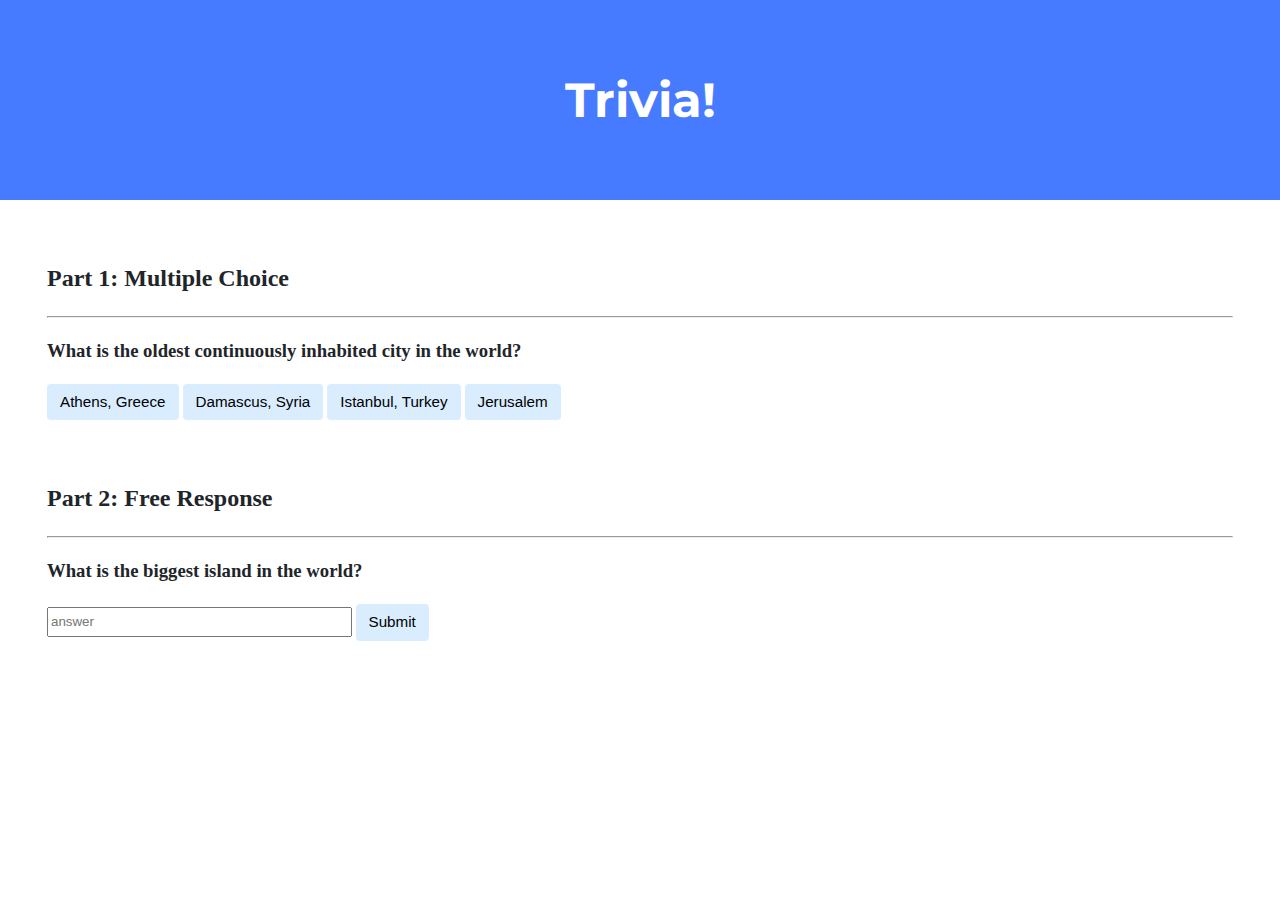
<file: lab8/index.html>
<!DOCTYPE html>

<html lang="en">
    <head>
        <link href="https://fonts.googleapis.com/css2?family=Montserrat:wght@500&display=swap" rel="stylesheet">
        <link href="styles.css" rel="stylesheet">
        <title>Trivia!</title>

        <script>

            // TODO: Add code to check answers to questions

            // Check MCQ questions
            function check_mcq(id, ind, id2){
                let elements = document.getElementsByName(id);
                let element = elements[ind];
                let check = document.getElementById(id2);

                // Set all buttons in question to default colours
                for (var i = 0; i < elements.length; i++){
                    elements[i].style.backgroundColor = '#DDEEFF';
                }

                if (element.value == 'correct'){
                    element.style.backgroundColor = '#00FF00';
                    check.innerHTML = 'Correct!';

                    // Lock all buttons in the question
                    for (var i = 0; i < elements.length; i++){
                        elements[i].disabled = true;
                    }

                }
                else{
                    element.style.backgroundColor = '#FF0000';
                    check.innerHTML = 'Incorrect';
                }
            }

            // Check open-ended questions
            function check_open(id, ans, id2){
                let element = document.getElementById(id);
                let check = document.getElementById(id2);
                if (element.value == ans) {
                    check.innerHTML = 'Correct!';
                    element.style = "background-color: #00FF00";
                    element.disabled = true;
                }
                else {
                    check.innerHTML = 'Incorrect';
                    element.style = "background-color: #FF0000";
                }
            }

            //function listen() {
            //    let input = document.querySelector('#submit');
            //    input.addEventListener('submit', correct);
            //}

            //document.addEventListener('DOMContentLoaded', listen);

        </script>

    </head>
    <body>

        <div class="jumbotron">
            <h1>Trivia!</h1>
        </div>

        <div class="container">

            <div class="section">
                <h2>Part 1: Multiple Choice </h2>
                <hr>

                <!-- TODO: Add multiple choice question here -->
                <h3> What is the oldest continuously inhabited city in the world? </h3>
                <!-- Damascus -->
                <button name='a1' value="wrong" onclick="check_mcq('a1', 0, 'chk')"> Athens, Greece </button>
                <button name='a1' value="correct" onclick="check_mcq('a1', 1, 'chk')"> Damascus, Syria </button>
                <button name='a1' value="wrong" onclick="check_mcq('a1', 2, 'chk')"> Istanbul, Turkey </button>
                <button name='a1' value="wrong" onclick="check_mcq('a1', 3, 'chk')"> Jerusalem </button>
                <p id="chk"></p>

            </div>

            <div class="section">
                <h2>Part 2: Free Response</h2>
                <hr>

                <!-- TODO: Add free response question here -->
                <h3> What is the biggest island in the world? </h3>
                <!-- Greenland -->
                <input id = "a2" autocomplete = "off" placeholder = "answer" type="text">
                <button onclick="check_open('a2', 'Greenland', 'chk2');"> Submit </button>
                <p id="chk2"></p>
            </div>

        </div>
    </body>
</html>
</file>
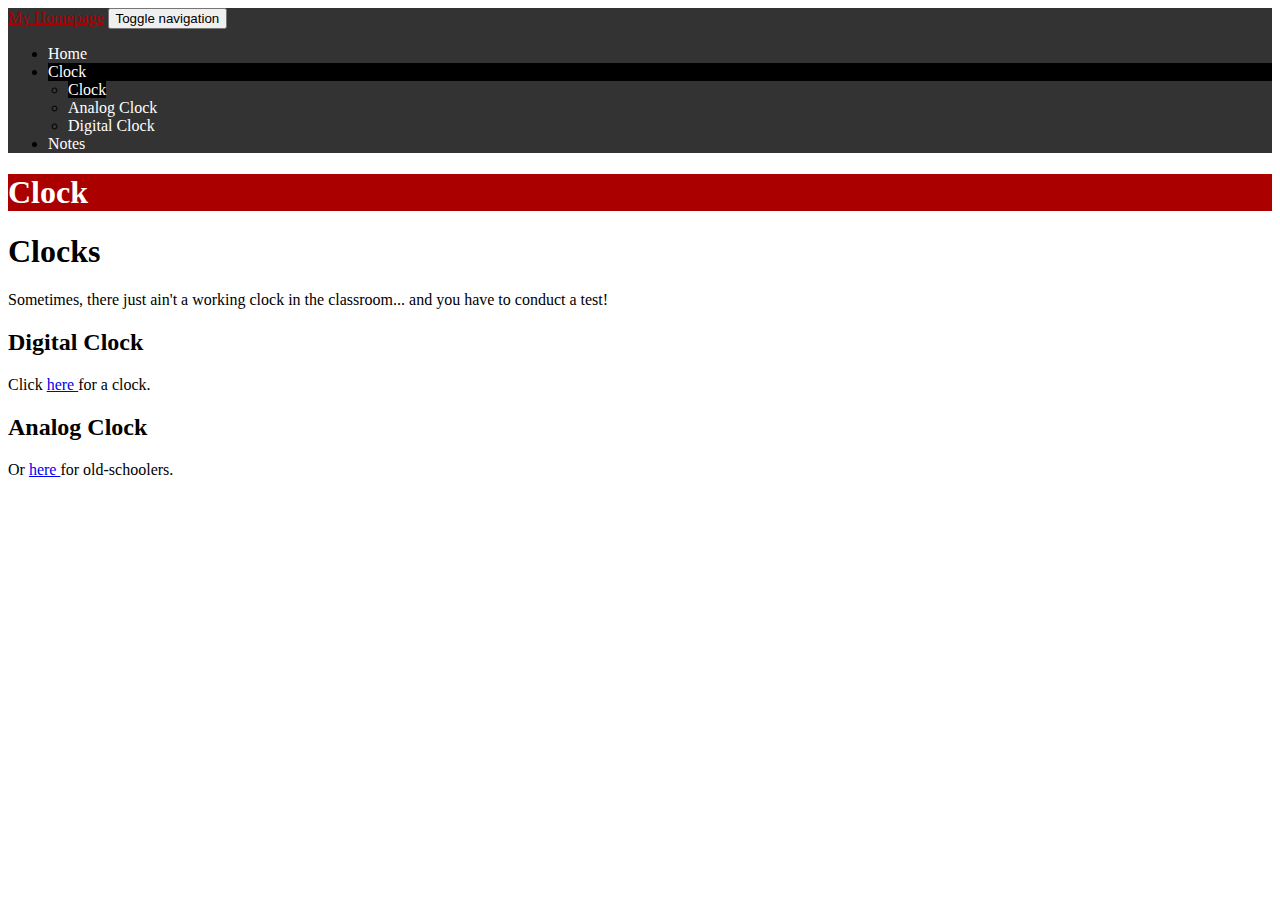
<file: pset8/homepage/clock.html>
<!DOCTYPE html>

<html lang="en">
    <head>
        <!-- Meta tags -->
        <meta charset="utf-8">
        <meta name="viewport" content="width=device-width, initial-scale=1, shrink-to-fit=no">

        <!-- Bootstrap CSS -->
        <link rel="stylesheet" href="https://cdn.jsdelivr.net/npm/bootstrap@4.5.3/dist/css/bootstrap.min.css" integrity="sha384-TX8t27EcRE3e/ihU7zmQxVncDAy5uIKz4rEkgIXeMed4M0jlfIDPvg6uqKI2xXr2" crossorigin="anonymous">

        <!-- jQuery and Bootstrap Bundle -->
        <script src="https://code.jquery.com/jquery-3.5.1.slim.min.js" integrity="sha384-DfXdz2htPH0lsSSs5nCTpuj/zy4C+OGpamoFVy38MVBnE+IbbVYUew+OrCXaRkfj" crossorigin="anonymous"></script>
        <script src="https://cdn.jsdelivr.net/npm/bootstrap@4.5.3/dist/js/bootstrap.bundle.min.js" integrity="sha384-ho+j7jyWK8fNQe+A12Hb8AhRq26LrZ/JpcUGGOn+Y7RsweNrtN/tE3MoK7ZeZDyx" crossorigin="anonymous"></script>

        <link href="styles.css" rel="stylesheet">

        <title>My Webpage - Clock</title>
    </head>
    <body>
        <!-- COLLAPSIBLE NAV MENU -->
        <nav class="navbar navbar-dark navbar-expand-sm">
            <div class="container-fluid">
                <!--<div class="navbar-header">-->
                    <a class="navbar-brand" href="#">My Homepage</a>
                    <button type="button" class="navbar-toggler" data-toggle="collapse" data-target="#navmenu">
                        <span class="sr-only">Toggle navigation</span>
                        <span class="navbar-toggler-icon"></span>
                        <!--<span>&#9776;</span>-->
                    </button>
                    <!--<a class="nav-link navbar-brand" href="#">My Homepage</a>-->
                <!--</div>-->

                <div class="navbar-collapse collapse"  id="navmenu">
                    <ul class="navbar-nav">
                        <li class="nav-item">
                            <a class="nav-link" href="index.html"> Home </a>
                        </li>
                        <li class="nav-item dropdown active">
                            <a class="nav-link dropdown-toggle" data-toggle="dropdown" href="#">
                                Clock
                                <!--<span class="caret"></span>-->
                            </a>
                            <ul class="dropdown-menu">
                                <li>
                                    <a class="nav-link active" href="clock.html"> Clock </a>
                                </li>
                                <li>
                                    <a class="nav-link" href="aclock.html"> Analog Clock </a>
                                </li>
                                <li>
                                    <a class="nav-link" href="dclock.html"> Digital Clock </a>
                                </li>
                            </ul>
                        </li>
                        <li class="nav-item">
                            <a class="nav-link" href="notes.html"> Notes </a>
                        </li>
                    </ul>
                </div>
            </div>
        </nav>

        <!-- Banner -->
        <div class="jumbotron jumbotron-fluid">
            <!--<nav class="navbar justify-content-end">-->
            <!--    <a class="nav-link" href="index.html"> Home </a>-->
            <!--    <a class="nav-link" href="clock.html"> Clock </a>-->
            <!--    <a class="nav-link" href="notes.html"> Notes </a>-->
            <!--</nav>-->

            <h1> Clock </h1>

        </div>

        <!-- Title -->
        <h1> Clocks </h1>
        <!-- The Clock -->
        <p>Sometimes, there just ain't a working clock in the classroom... and you have to conduct a test!</p>

        <h2> Digital Clock </h2>
        Click <a href="dclock.html"> here </a> for a clock.

        <h2> Analog Clock </h2>
        Or <a href="aclock.html"> here </a> for old-schoolers.

    </body>
</html>
</file>
<file: lab8/styles.css>
body {
    background-color: #fff;
    color: #212529;
    font-size: 1rem;
    font-weight: 400;
    line-height: 1.5;
    margin: 0;
    text-align: left;
}

.container {
    margin-left: auto;
    margin-right: auto;
    padding-left: 15px;
    padding-right: 15px;
}

.jumbotron {
    background-color: #477bff;
    color: #fff;
    margin-bottom: 2rem;
    padding: 2rem 1rem;
    text-align: center;
}

.section {
    padding: 0.5rem 2rem 1rem 2rem;
}

.section:hover {
    background-color: #f5f5f5;
    transition: color 2s ease-in-out, background-color 0.15s ease-in-out;
}

h1 {
    font-family: 'Montserrat', sans-serif;
    font-size: 48px;
}

button, input[type="submit"] {
    background-color: #d9edff;
    border: 1px solid transparent;
    border-radius: 0.25rem;
    font-size: 0.95rem;
    font-weight: 400;
    line-height: 1.5;
    padding: 0.375rem 0.75rem;
    text-align: center;
    transition: color 0.15s ease-in-out, background-color 0.15s ease-in-out, border-color 0.15s ease-in-out, box-shadow 0.15s ease-in-out;
    vertical-align: middle;
}


input[type="text"] {
    line-height: 1.8;
    width: 25%;
}

input[type="text"]:hover {
    background-color: #f5f5f5;
    transition: color 2s ease-in-out, background-color 0.15s ease-in-out;
}
</file>
<file: pset8/homepage/styles.css>
.jumbotron {
    /*background-color: #477bff;*/
    background-color: #aa0000;
    color: #fff;
}

.navbar {
    background-color: #333;
}

.navbar-brand {
    color: #aa0000;
}

.navbar-toggle {
    background-color: #333;
    color: #fff;
    border: none;
    margin-left: auto;
    /*margin-right: 0;*/
}

/*.dropdown-toggle {*/
/*    padding-left: 20px;*/
/*    padding-top: 50px;*/
/*}*/

a.dropdown-toggle:link {
    color: #fff;
    text-decoration: none;
}

a.dropdown-toggle:visited {
    color: #fff;
    text-decoration: none;
}

.dropdown-menu {
    background-color: #333;
    padding-left: 20px;
    border: none;
}

a.nav-link:link {
    color: #fff;
    text-decoration: none;
}

a.nav-link:visited {
    color: #fff;
}

.active {
    background-color: #000;
}

.dclock {
    font-size: 150px;
}

.aclock {
    /*background-color: #aaaaaa;*/
    height: 400px;
    width: 100%;
    max-width: 400px;
    border-radius: 50%;
    /*border: 5px solid #000;*/
    background-image: url(clock-border.png);
    background-size: contain;
    background-position: center;
    background-repeat: no-repeat;
    position: relative;
}


/* The hands of the analog clock */
/* Height denotes the width of the hand */
/* Width denotes the length of the hand */
.hour,
.min,
.sec {
    height: 3px;
    width: 40%;
    background-color: #000;
    border-radius: 50%;
    top: 50%;
    left: 50%;
    position: absolute;
    transform: rotate(-90deg);
    transform-origin: left;
}

.hour {
    height: 8px;
    width: 25%;
    border-radius: 80%;
    /*transform: rotate(-30deg);*/
    /*transform-origin: left;*/
}

.min {
    height: 8px;
    width: 40%;
    /*transform: rotate(-60deg);*/
    /*transform-origin: left;*/
}
</file>
